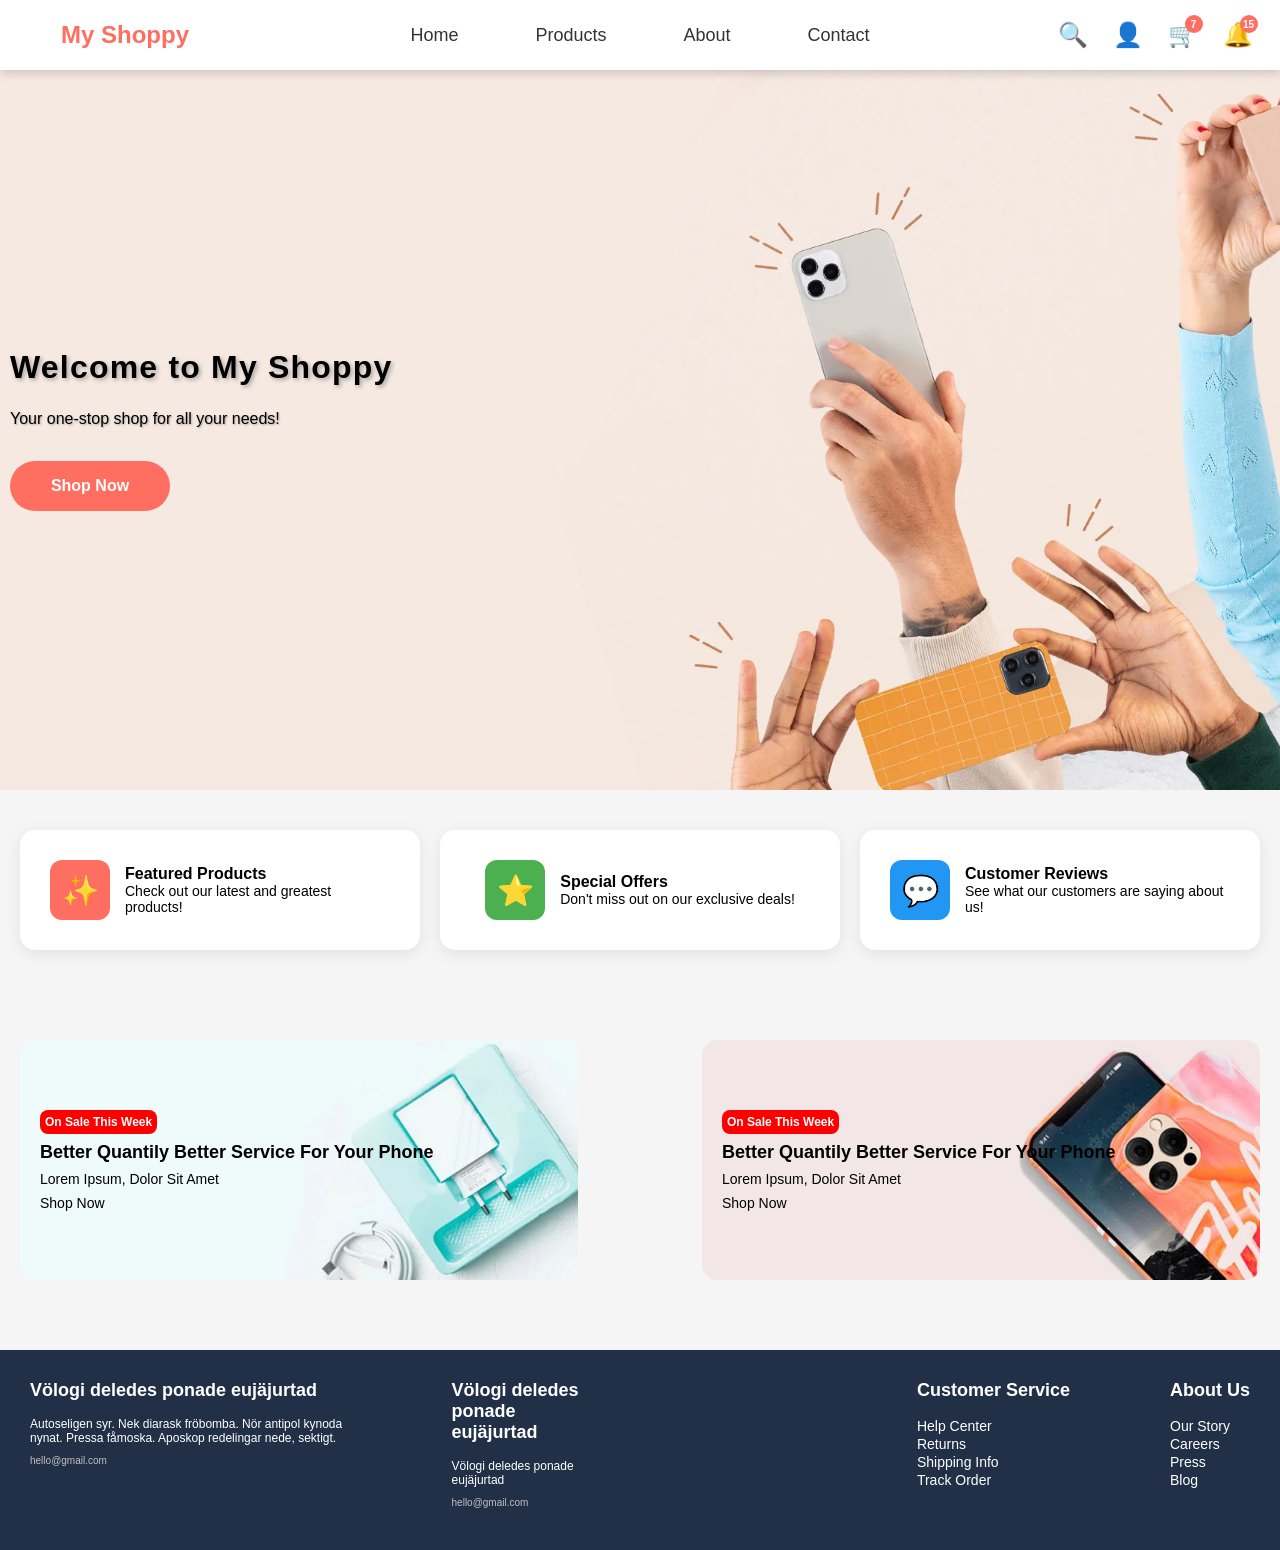
<file: index.html>
<!doctype html>
<html lang="en">
	<head>
		<meta charset="UTF-8" />
		<meta name="viewport" content="width=device-width, initial-scale=1.0" />
		<title>My Shoppy</title>
		<!-- css connect link-->
		<link rel="stylesheet" href="index.css" />
		<!-- logo -->
		<link rel="icon" type="image/jpg" href="./images/media/wallpaper_space.jpg" />
	</head>
	<body>
		<div class="container">
			<div class="header">
				<div class="sub-header">
					<div class="logo">My Shoppy</div>
					<div class="links">
						<ul>
							<li><a href="#">Home</a></li>
							<li><a href="#">Products</a></li>
							<li><a href="#">About</a></li>
							<li><a href="#">Contact</a></li>
						</ul>
					</div>
					<div class="icons">
						<button class="icon-btn search-icon">🔍</button>
						<button class="icon-btn user-icon">👤</button>
						<button class="icon-btn cart-icon">
							🛒
							<span class="cart-badge">7</span>
						</button>
						<button class="icon-btn notification-icon">
							🔔
							<span class="notification-badge">15</span>
						</button>
					</div>
				</div>
			</div>
			<div class="hero-section">
				<div class="hero-content">
					<h1>Welcome to My Shoppy</h1>
					<p>Your one-stop shop for all your needs!</p>
					<a class="shop-now-button" href="https://shop.com.mm">Shop Now</a>
				</div>
			</div>

			<div class="content">
				<div class="first-content">
					<div class="first-content-div">
						<div class="box">✨</div>
						<div>
							<h2>Featured Products</h2>
							<p>Check out our latest and greatest products!</p>
						</div>
					</div>
					<div class="first-content-div">
						<div class="box">⭐</div>
						<div>
							<h2>Special Offers</h2>
							<p>Don't miss out on our exclusive deals!</p>
						</div>
					</div>
					<div class="first-content-div">
						<div class="box">💬</div>
						<div>
							<h2>Customer Reviews</h2>
							<p>See what our customers are saying about us!</p>
						</div>
					</div>
				</div>
				
				<div class="second-content">
					<div class="second-content-section">
						<div class="ad">on sale this week</div>
						<div class="title">better quantily better service for your phone</div>
						<div class="description">Lorem ipsum, dolor sit amet</div>
						<a href="#" class="link">shop now</a>
					</div>
					<div class="second-content-section">
						<div class="ad">on sale this week</div>
						<div class="title">better quantily better service for your phone</div>
						<div class="description">Lorem ipsum, dolor sit amet</div>
						<a href="#" class="link">shop now</a>
					</div>
				</div>
			</div>
			<div class="footer">
				<div class="footer-section">
					<div>
						<div class="footer-section-title">Völogi deledes ponade eujäjurtad</div>
						<div class="footer-section-description">
							Autoseligen syr. Nek diarask fröbomba. Nör antipol kynoda nynat. Pressa fåmoska.
							Aposkop redelingar nede, sektigt.
						</div>
						<div class="footer-section-body">hello@gmail.com</div>
					</div>
					<div>
						<div class="footer-section-title">Völogi deledes ponade eujäjurtad</div>
						<div class="footer-section-description">Völogi deledes ponade eujäjurtad</div>
						<div class="footer-section-body">hello@gmail.com</div>
					</div>
				</div>
				<div class="footer-section">
					<div>
						<div class="footer-section-title">Customer Service</div>
						<ul>
							<li><a href="#">Help Center</a></li>
							<li><a href="#">Returns</a></li>
							<li><a href="#">Shipping Info</a></li>
							<li><a href="#">Track Order</a></li>
						</ul>
					</div>
					<div>
						<div class="footer-section-title">About Us</div>
						<ul>
							<li><a href="#">Our Story</a></li>
							<li><a href="#">Careers</a></li>
							<li><a href="#">Press</a></li>
							<li><a href="#">Blog</a></li>
						</ul>
					</div>
				</div>
			</div>
		</div>
	</body>
</html>
</file>
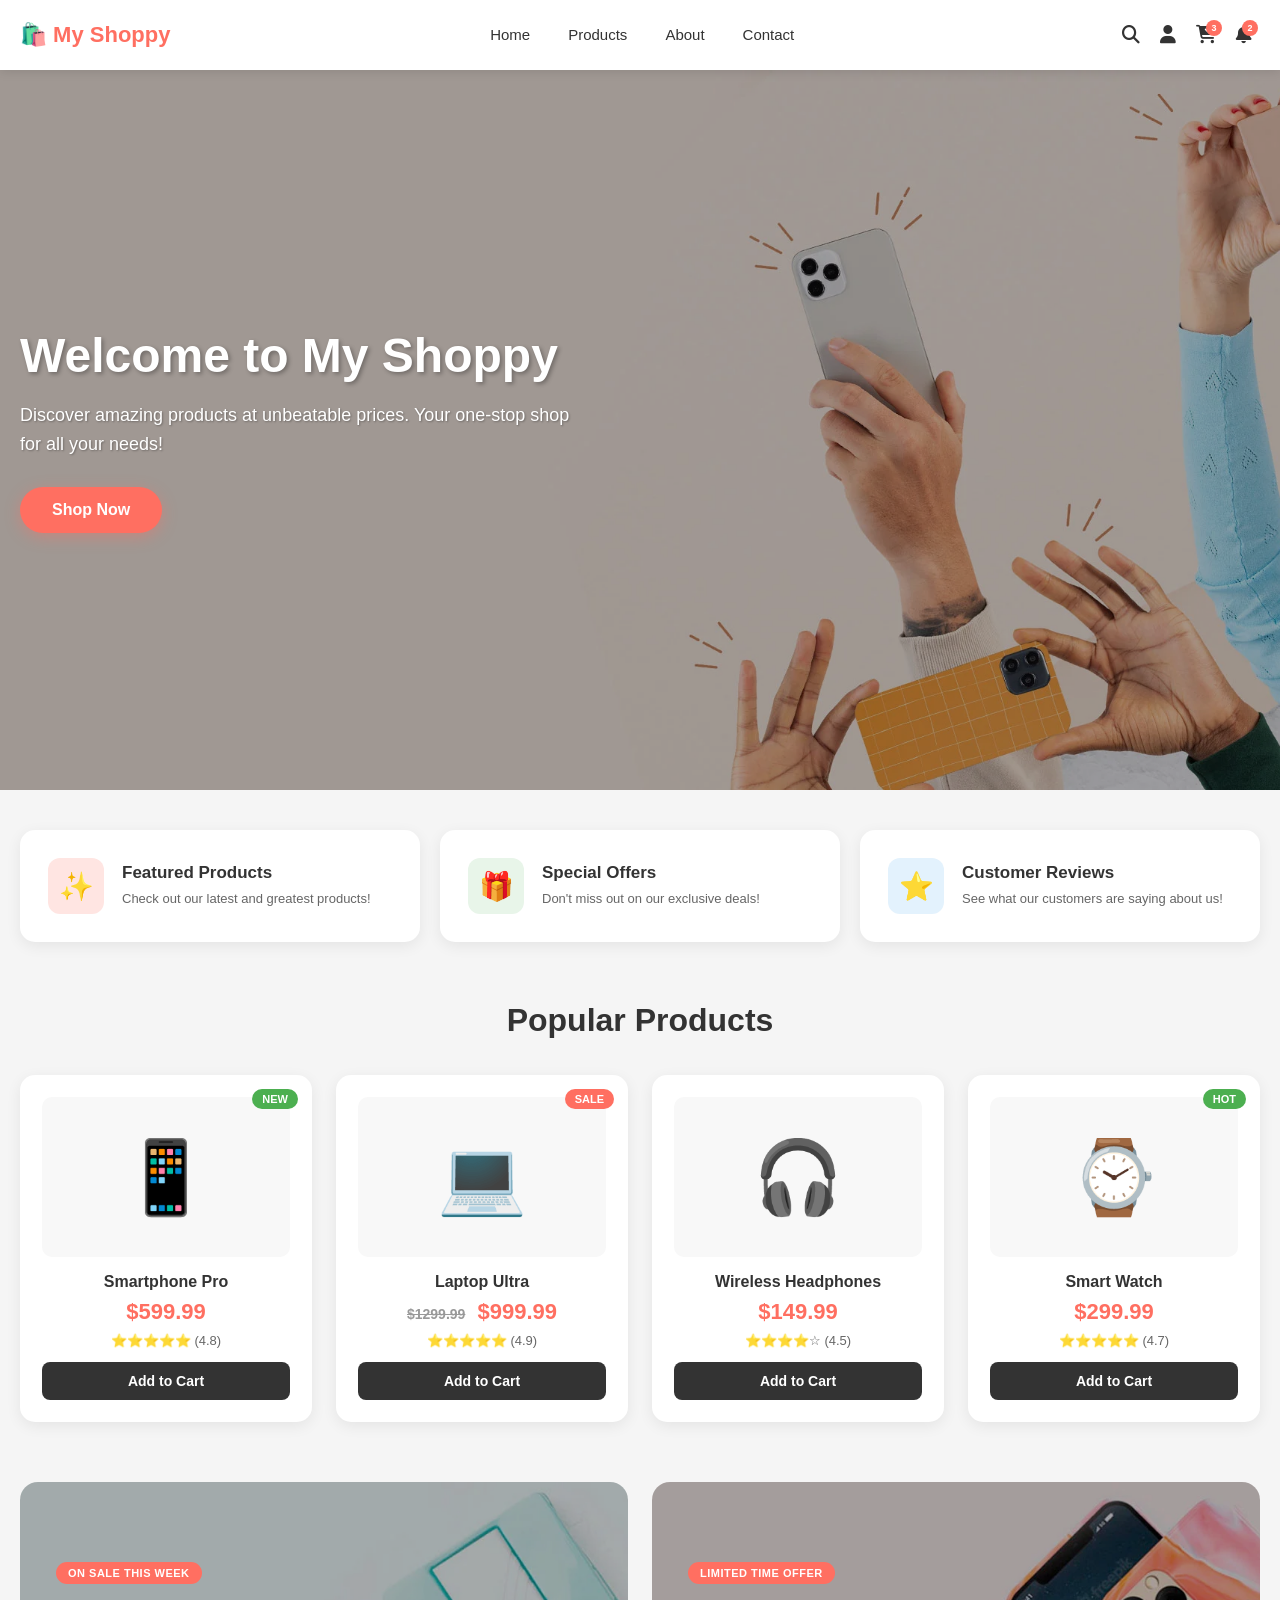
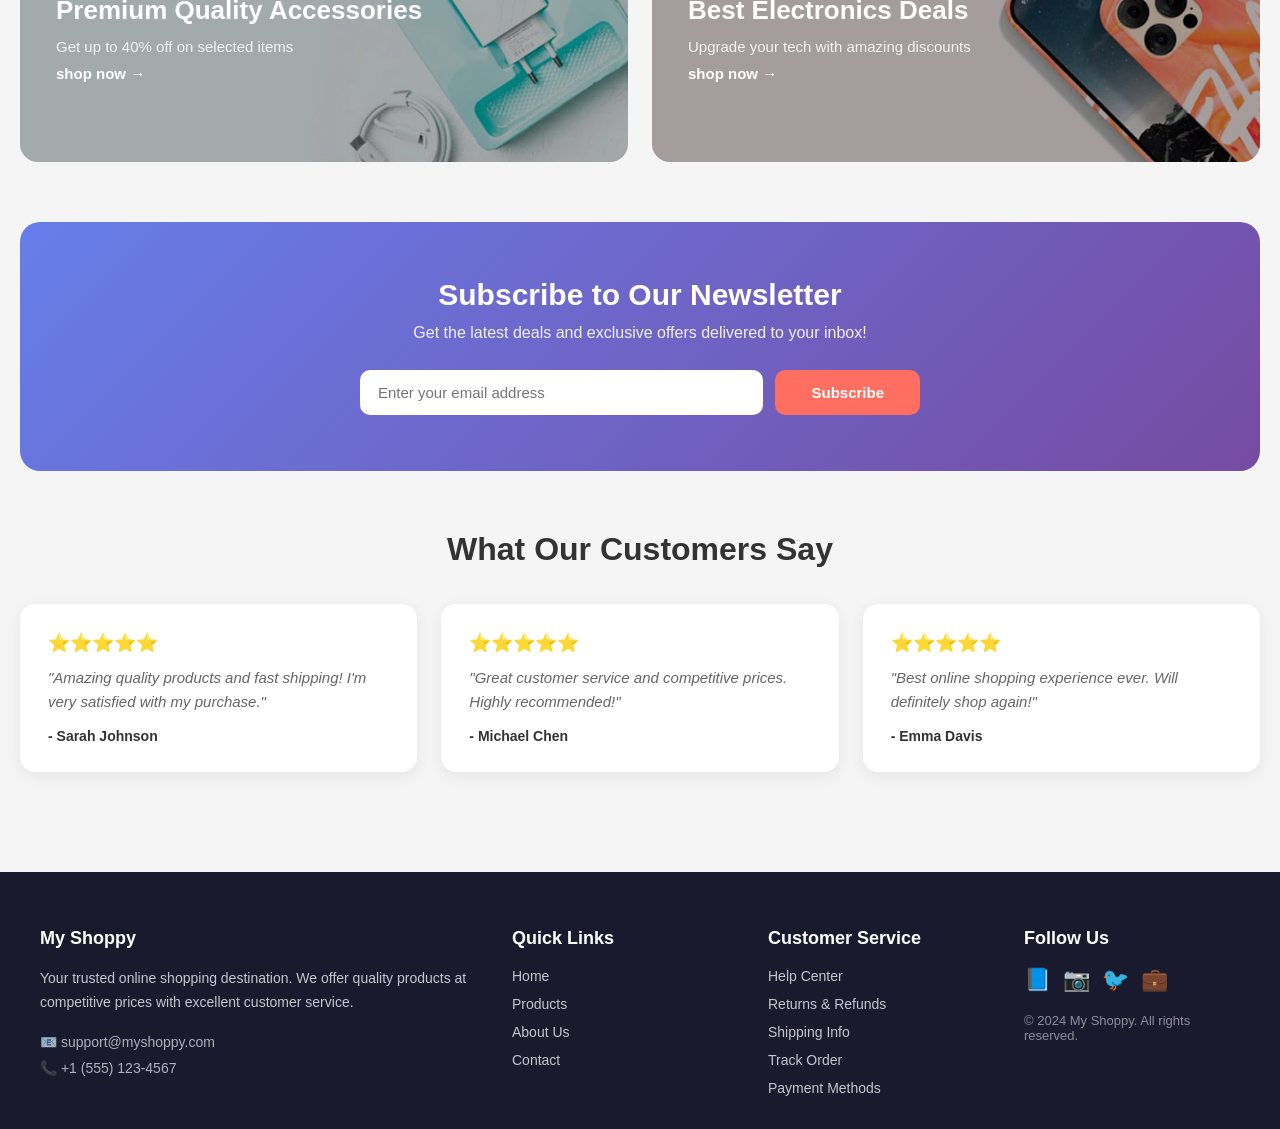
<file: demo.html>
<!doctype html>
<html lang="en">
	<head>
		<meta charset="UTF-8" />
		<meta name="viewport" content="width=device-width, initial-scale=1.0" />
		<title>My Shoppy - Your Ultimate Shopping Destination</title>
		<link rel="stylesheet" href="demo.css" />
		<link
			rel="stylesheet"
			href="https://cdnjs.cloudflare.com/ajax/libs/font-awesome/6.5.0/css/all.min.css"
		/>
		<link rel="icon" type="image/jpg" href="./images/media/wallpaper_space.jpg" />
	</head>
	<body>
		<div class="container">
			<!-- ===== HEADER ===== -->
			<header class="header">
				<div class="sub-header">
					<div class="logo">🛍️ My Shoppy</div>

					<nav class="links">
						<ul>
							<li><a href="#home">Home</a></li>
							<li><a href="#products">Products</a></li>
							<li><a href="#about">About</a></li>
							<li><a href="#contact">Contact</a></li>
						</ul>
					</nav>

					<div class="icons">
						<button class="icon-btn" aria-label="Search">
							<i class="fa-solid fa-magnifying-glass"></i>
						</button>
						<button class="icon-btn" aria-label="User Profile">
							<i class="fa-solid fa-user"></i>
						</button>
						<button class="icon-btn" aria-label="Shopping Cart">
							<i class="fa-solid fa-cart-arrow-down"></i>
							<span class="badge">3</span>
						</button>
						<button class="icon-btn" aria-label="Notifications">
							<i class="fa-solid fa-bell"></i>
							<span class="badge">2</span>
						</button>
					</div>

					<!-- Mobile hamburger -->
					<button class="hamburger" id="hamburger" aria-label="Menu">
						<i class="fa-solid fa-bars"></i>
					</button>
				</div>

				<!-- Mobile Nav -->
				<nav class="mobile-nav" id="mobileNav">
					<ul>
						<li><a href="#home">Home</a></li>
						<li><a href="#products">Products</a></li>
						<li><a href="#about">About</a></li>
						<li><a href="#contact">Contact</a></li>
					</ul>
				</nav>
			</header>

			<!-- ===== HERO ===== -->
			<section class="hero-section" id="home">
				<div class="hero-content">
					<h1>Welcome to My Shoppy</h1>
					<p>
						Discover amazing products at unbeatable prices. Your one-stop shop for all your needs!
					</p>
					<a class="shop-now-button" href="#products">Shop Now</a>
				</div>
			</section>

			<!-- ===== MAIN CONTENT ===== -->
			<main class="content">
				<!-- Features -->
				<div class="features-grid">
					<div class="feature-card">
						<div class="feature-icon" style="background-color: #ffe5e2">✨</div>
						<div>
							<h2>Featured Products</h2>
							<p>Check out our latest and greatest products!</p>
						</div>
					</div>
					<div class="feature-card">
						<div class="feature-icon" style="background-color: #e8f5e9">🎁</div>
						<div>
							<h2>Special Offers</h2>
							<p>Don't miss out on our exclusive deals!</p>
						</div>
					</div>
					<div class="feature-card">
						<div class="feature-icon" style="background-color: #e3f2fd">⭐</div>
						<div>
							<h2>Customer Reviews</h2>
							<p>See what our customers are saying about us!</p>
						</div>
					</div>
				</div>

				<!-- Products -->
				<section class="product-showcase" id="products">
					<h2 class="section-title">Popular Products</h2>
					<div class="product-grid">
						<div class="product-card">
							<div class="product-image">📱</div>
							<div class="product-badge">New</div>
							<h3 class="product-title">Smartphone Pro</h3>
							<p class="product-price">$599.99</p>
							<div class="product-rating">⭐⭐⭐⭐⭐ (4.8)</div>
							<button class="add-to-cart-btn">Add to Cart</button>
						</div>
						<div class="product-card">
							<div class="product-image">💻</div>
							<div class="product-badge sale">Sale</div>
							<h3 class="product-title">Laptop Ultra</h3>
							<p class="product-price"><span class="old-price">$1299.99</span> $999.99</p>
							<div class="product-rating">⭐⭐⭐⭐⭐ (4.9)</div>
							<button class="add-to-cart-btn">Add to Cart</button>
						</div>
						<div class="product-card">
							<div class="product-image">🎧</div>
							<h3 class="product-title">Wireless Headphones</h3>
							<p class="product-price">$149.99</p>
							<div class="product-rating">⭐⭐⭐⭐☆ (4.5)</div>
							<button class="add-to-cart-btn">Add to Cart</button>
						</div>
						<div class="product-card">
							<div class="product-image">⌚</div>
							<div class="product-badge">Hot</div>
							<h3 class="product-title">Smart Watch</h3>
							<p class="product-price">$299.99</p>
							<div class="product-rating">⭐⭐⭐⭐⭐ (4.7)</div>
							<button class="add-to-cart-btn">Add to Cart</button>
						</div>
					</div>
				</section>

				<!-- Banners -->
				<div class="banners">
					<div class="banner-card">
						<div class="banner-overlay"></div>
						<div class="banner-content">
							<span class="banner-tag">on sale this week</span>
							<div class="banner-title">Premium Quality Accessories</div>
							<div class="banner-desc">Get up to 40% off on selected items</div>
							<a href="#" class="banner-link">shop now →</a>
						</div>
					</div>
					<div class="banner-card">
						<div class="banner-overlay"></div>
						<div class="banner-content">
							<span class="banner-tag">limited time offer</span>
							<div class="banner-title">Best Electronics Deals</div>
							<div class="banner-desc">Upgrade your tech with amazing discounts</div>
							<a href="#" class="banner-link">shop now →</a>
						</div>
					</div>
				</div>

				<!-- Newsletter -->
				<div class="newsletter-section">
					<div class="newsletter-content">
						<h2>Subscribe to Our Newsletter</h2>
						<p>Get the latest deals and exclusive offers delivered to your inbox!</p>
						<form class="newsletter-form">
							<input type="email" placeholder="Enter your email address" required />
							<button type="submit">Subscribe</button>
						</form>
					</div>
				</div>

				<!-- Testimonials -->
				<section class="testimonials-section">
					<h2 class="section-title">What Our Customers Say</h2>
					<div class="testimonials-grid">
						<div class="testimonial-card">
							<div class="testimonial-rating">⭐⭐⭐⭐⭐</div>
							<p class="testimonial-text">
								"Amazing quality products and fast shipping! I'm very satisfied with my purchase."
							</p>
							<p class="testimonial-author">- Sarah Johnson</p>
						</div>
						<div class="testimonial-card">
							<div class="testimonial-rating">⭐⭐⭐⭐⭐</div>
							<p class="testimonial-text">
								"Great customer service and competitive prices. Highly recommended!"
							</p>
							<p class="testimonial-author">- Michael Chen</p>
						</div>
						<div class="testimonial-card">
							<div class="testimonial-rating">⭐⭐⭐⭐⭐</div>
							<p class="testimonial-text">
								"Best online shopping experience ever. Will definitely shop again!"
							</p>
							<p class="testimonial-author">- Emma Davis</p>
						</div>
					</div>
				</section>
			</main>

			<!-- ===== FOOTER ===== -->
			<footer class="footer" id="contact">
				<div class="footer-grid">
					<div class="footer-col">
						<div class="footer-title">My Shoppy</div>
						<p class="footer-desc">
							Your trusted online shopping destination. We offer quality products at competitive
							prices with excellent customer service.
						</p>
						<p class="footer-contact">📧 support@myshoppy.com<br />📞 +1 (555) 123-4567</p>
					</div>
					<div class="footer-col">
						<div class="footer-title">Quick Links</div>
						<ul>
							<li><a href="#home">Home</a></li>
							<li><a href="#products">Products</a></li>
							<li><a href="#about">About Us</a></li>
							<li><a href="#contact">Contact</a></li>
						</ul>
					</div>
					<div class="footer-col">
						<div class="footer-title">Customer Service</div>
						<ul>
							<li><a href="#">Help Center</a></li>
							<li><a href="#">Returns & Refunds</a></li>
							<li><a href="#">Shipping Info</a></li>
							<li><a href="#">Track Order</a></li>
							<li><a href="#">Payment Methods</a></li>
						</ul>
					</div>
					<div class="footer-col">
						<div class="footer-title">Follow Us</div>
						<div class="social-icons">
							<a href="#" class="social-icon">📘</a>
							<a href="#" class="social-icon">📷</a>
							<a href="#" class="social-icon">🐦</a>
							<a href="#" class="social-icon">💼</a>
						</div>
						<p class="footer-copy">© 2024 My Shoppy. All rights reserved.</p>
					</div>
				</div>
			</footer>
		</div>

		<script>
			// Add to cart
			document.querySelectorAll('.add-to-cart-btn').forEach(btn => {
				btn.addEventListener('click', function () {
					this.textContent = 'Added! ✓';
					this.style.backgroundColor = '#4caf50';
					setTimeout(() => {
						this.textContent = 'Add to Cart';
						this.style.backgroundColor = '';
					}, 2000);
				});
			});

			// Newsletter
			document.querySelector('.newsletter-form').addEventListener('submit', function (e) {
				e.preventDefault();
				const btn = this.querySelector('button');
				btn.textContent = 'Subscribed! ✓';
				btn.style.backgroundColor = '#4caf50';
				setTimeout(() => {
					btn.textContent = 'Subscribe';
					btn.style.backgroundColor = '';
					this.reset();
				}, 2000);
			});

			// Smooth scroll
			document.querySelectorAll('a[href^="#"]').forEach(a => {
				a.addEventListener('click', function (e) {
					e.preventDefault();
					const target = document.querySelector(this.getAttribute('href'));
					if (target) target.scrollIntoView({ behavior: 'smooth', block: 'start' });
				});
			});

			// Hamburger menu
			const hamburger = document.getElementById('hamburger');
			const mobileNav = document.getElementById('mobileNav');
			hamburger.addEventListener('click', () => {
				mobileNav.classList.toggle('open');
				hamburger.querySelector('i').classList.toggle('fa-bars');
				hamburger.querySelector('i').classList.toggle('fa-xmark');
			});

			// Close mobile nav on link click
			mobileNav.querySelectorAll('a').forEach(a => {
				a.addEventListener('click', () => {
					mobileNav.classList.remove('open');
					hamburger.querySelector('i').classList.add('fa-bars');
					hamburger.querySelector('i').classList.remove('fa-xmark');
				});
			});
		</script>
	</body>
</html>
</file>
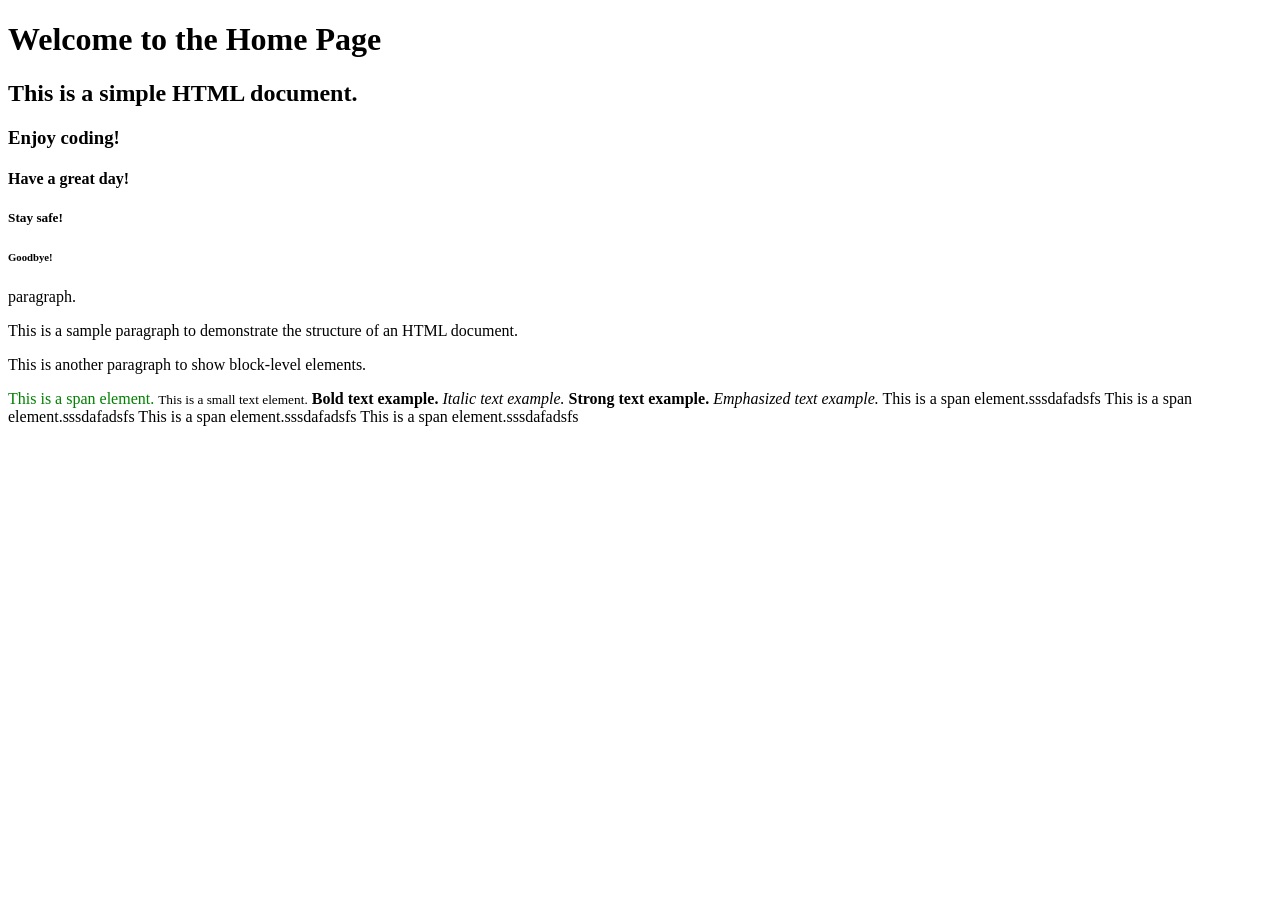
<file: home.html>
<!DOCTYPE html>
<html lang="en">
	<head>
		<meta charset="UTF-8" />
		<meta name="viewport" content="width=device-width, initial-scale=1.0" />
		<title>Document</title>
		<style></style>
	</head>
	<body>
		<!-- block elements -->
		<h1 class="header">Welcome to the Home Page</h1>
		<h2>This is a simple HTML document.</h2>
		<h3>Enjoy coding!</h3>
		<h4>Have a great day!</h4>
		<h5>Stay safe!</h5>
		<h6>Goodbye!</h6>
		<p>paragraph.</p>
		<p>This is a sample paragraph to demonstrate the structure of an HTML document.</p>
		<p>This is another paragraph to show block-level elements.</p>
		<div></div>

		<!-- inline style -->
		<!-- inline elements -->
		<span style="color: green">This is a span element.</span>
		<small>This is a small text element.</small>
		<b>Bold text example.</b>
		<i>Italic text example.</i>
		<strong>Strong text example.</strong>
		<em>Emphasized text example.</em>
		<span>This is a span element.sssdafadsfs</span>
		<span>This is a span element.sssdafadsfs</span>
		<span>This is a span element.sssdafadsfs</span>
		<span>This is a span element.sssdafadsfs</span>
	</body>
</html>
</file>
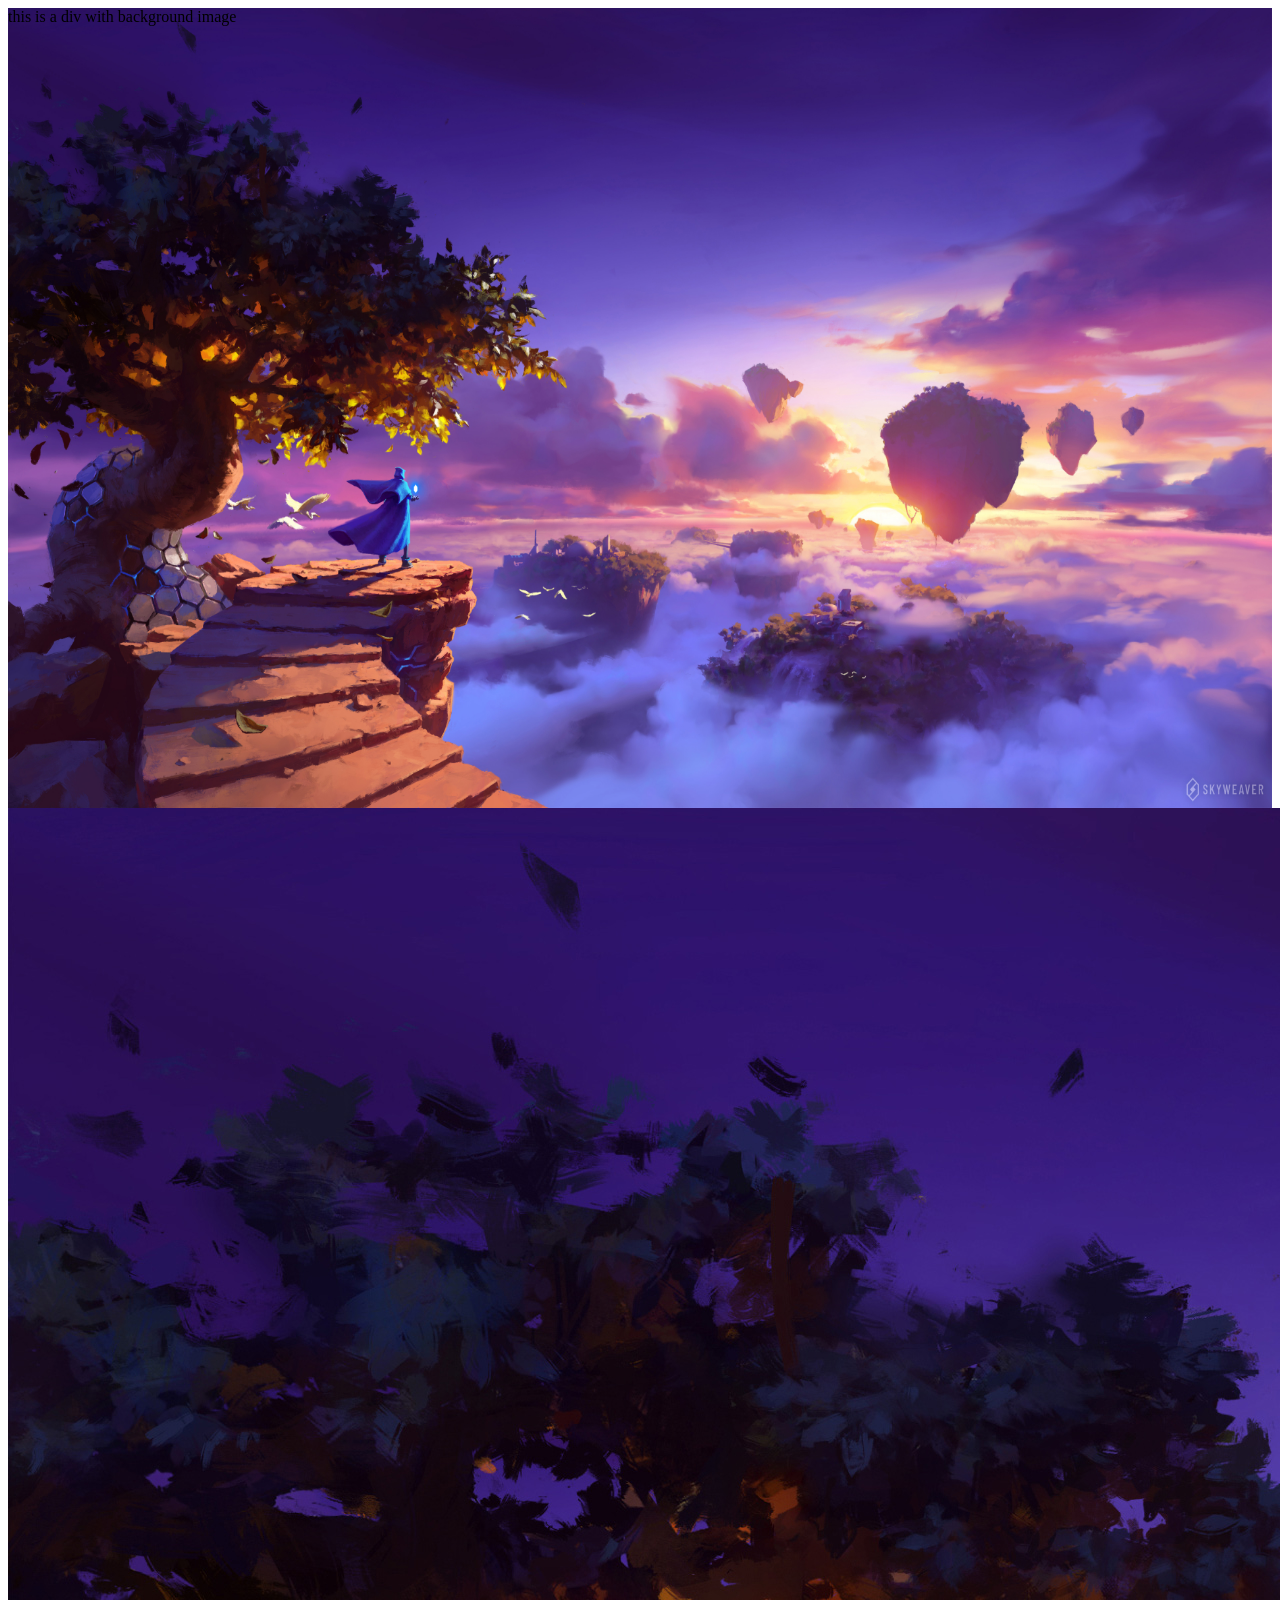
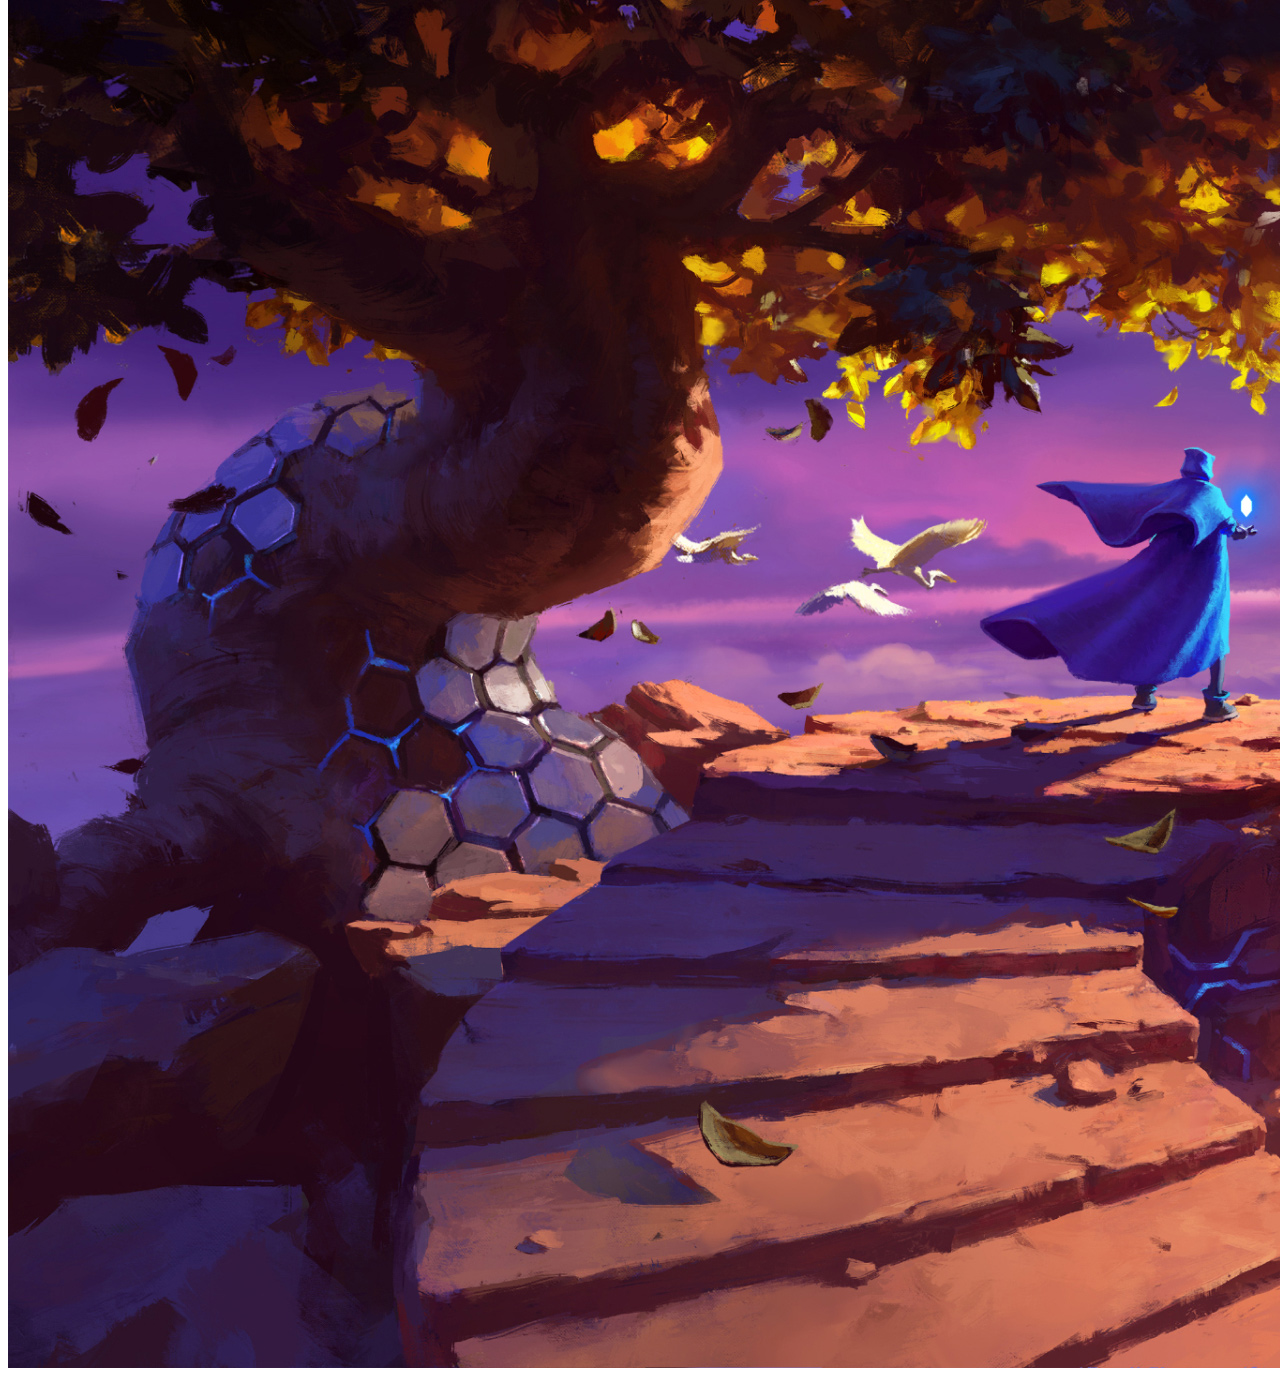
<file: image.html>
<!DOCTYPE html>
<html lang="en">
	<head>
		<meta charset="UTF-8" />
		<meta name="viewport" content="width=device-width, initial-scale=1.0" />
		<title>Document</title>
		<style>
			div {
				width: 100%;
				height: 800px;
				background-color: red;
				background-image: url('./images/media/wallpaper_space.jpg');
        background-size: 100% 100%;
        background-repeat: no-repeat;
			}
		</style>
	</head>
	<body>
		<!-- attributes -->
		<div id="">
			this is a div with background image
		</div>
    <img src="./images/media/wallpaper_space.jpg" alt="space" />
	</body>
</html>
</file>
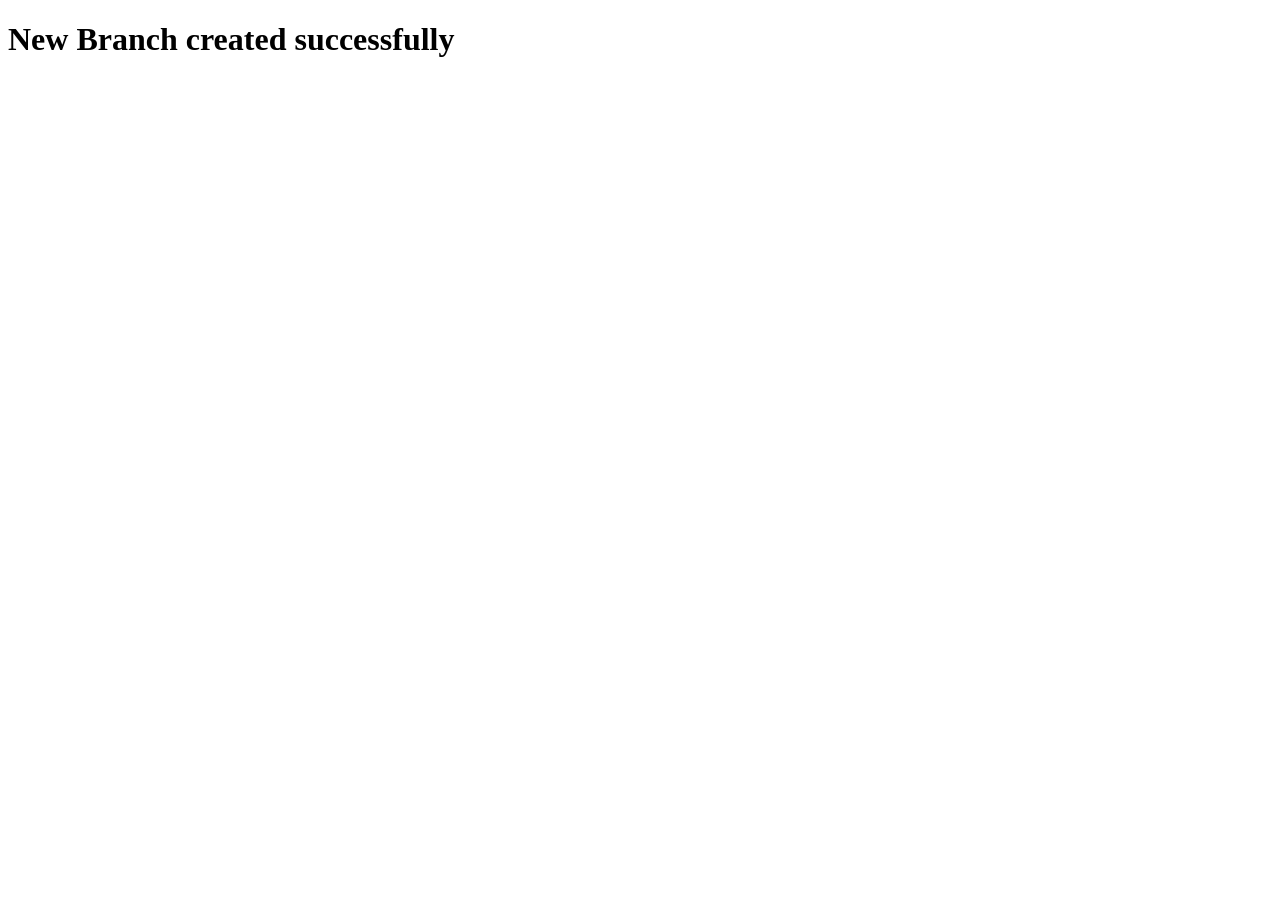
<file: new-branch.html>
<!DOCTYPE html>
<html lang="en">
<head>
  <meta charset="UTF-8">
  <meta name="viewport" content="width=device-width, initial-scale=1.0">
  <title>New Branch created</title>
</head>
<body>
  <h1>New Branch created successfully</h1>
</body>
</html>
</file>
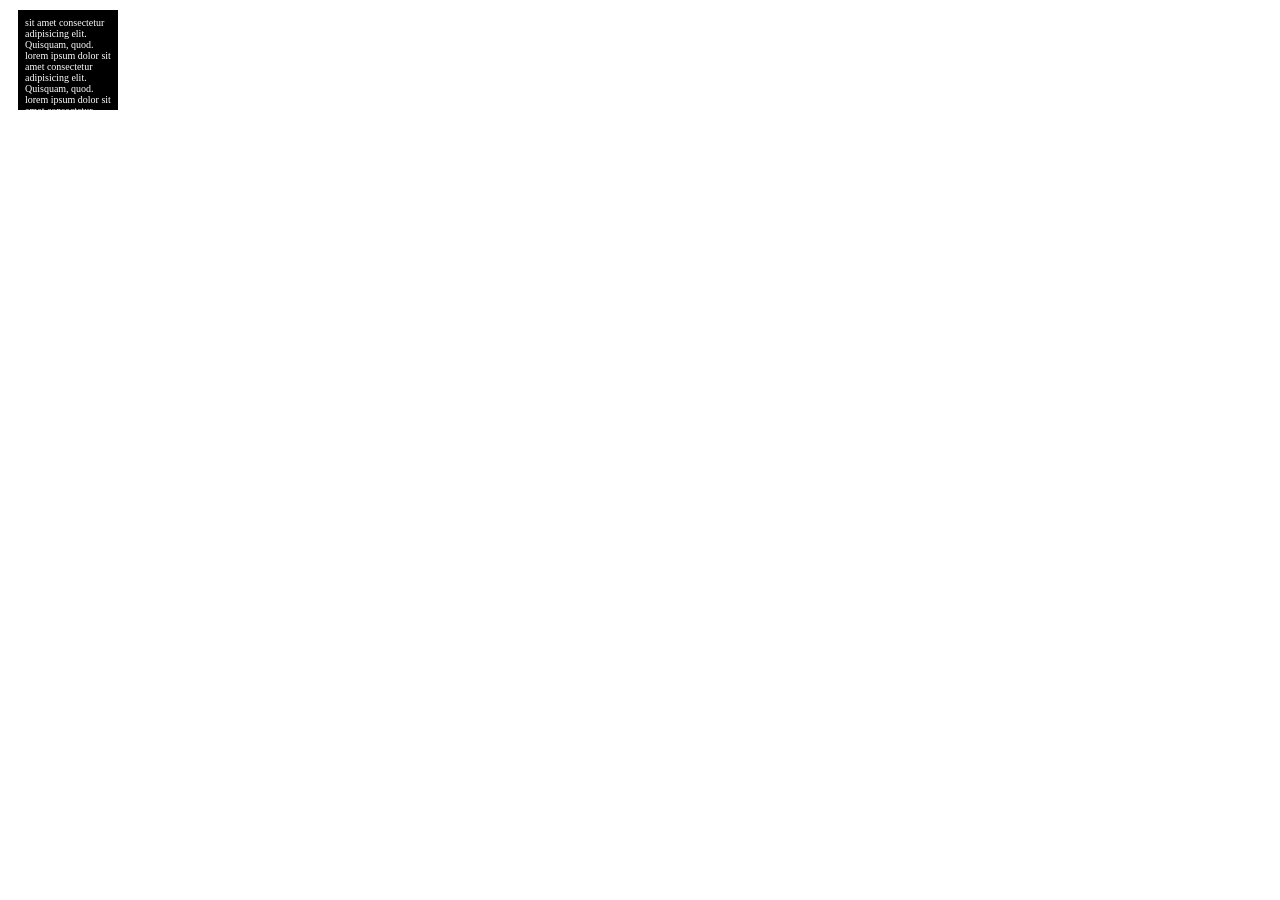
<file: padding.html>
<!doctype html>
<html lang="en">
	<head>
		<meta charset="UTF-8" />
		<meta name="viewport" content="width=device-width, initial-scale=1.0" />
		<title>Document</title>
		<style>
			.myDiv {
				width: 100px;
				height: 100px;
				background-color: black;
				/* margin-top: 20px;
				margin-right: 20px; */
				/* margin-bottom: 30px;
				margin-left: 50px; */
				/* margin: 0px 100px; */
				margin: 10px;
				overflow: auto;
			}
			.inside-mydiv {
				padding: 7px;
				font-size: 10px;
				color: white;
			}
		</style>
	</head>
	<body>
		<div class="myDiv">
			<div class="inside-mydiv">
				sit amet consectetur adipisicing elit. Quisquam, quod. lorem ipsum dolor sit amet
				consectetur adipisicing elit. Quisquam, quod. lorem ipsum dolor sit amet consectetur
				adipisicing elit. Quisquam, quod. lorem ipsum dolor sit amet consectetur adipisicing elit.
				Quisquam, quod.
			</div>
		</div>
		<!-- <div>hello world</div>
		<div>hello world</div>
		<div>hello world</div>
		<div>hello world</div> -->
	</body>
</html>
</file>
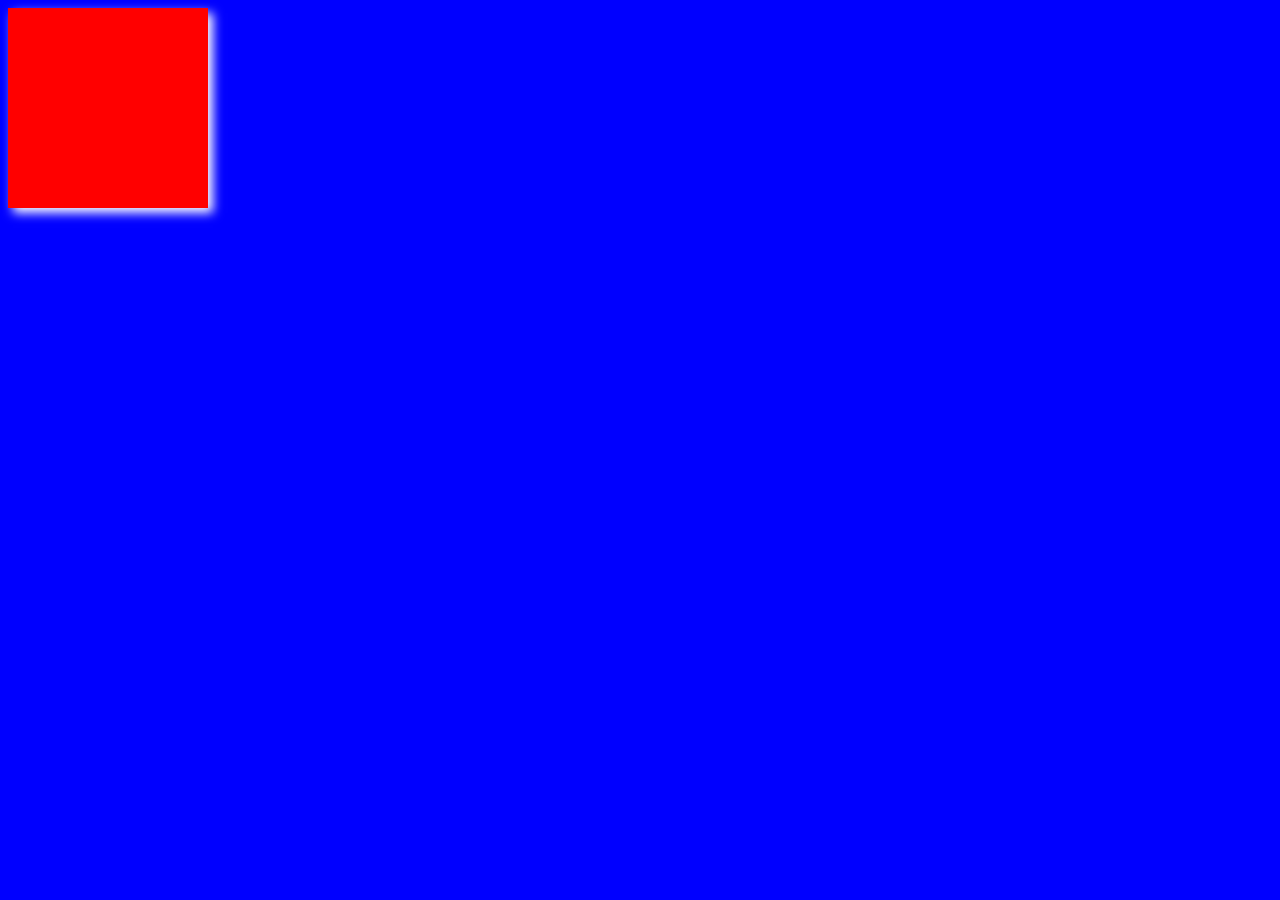
<file: shadow.html>
<!DOCTYPE html>
<html lang="en">
	<head>
		<meta charset="UTF-8" />
		<meta name="viewport" content="width=device-width, initial-scale=1.0" />
		<title>My div</title>
		<style>
      body {
        background-color: blue;
      }
			.myDiv {
				width: 200px;
				height: 200px;

				background-color: red;
				box-shadow: 5px 5px 10px rgba(255, 255, 255, 1);
			}
		</style>
	</head>
	<body>
		<div class="myDiv"></div>
	</body>
</html>
</file>
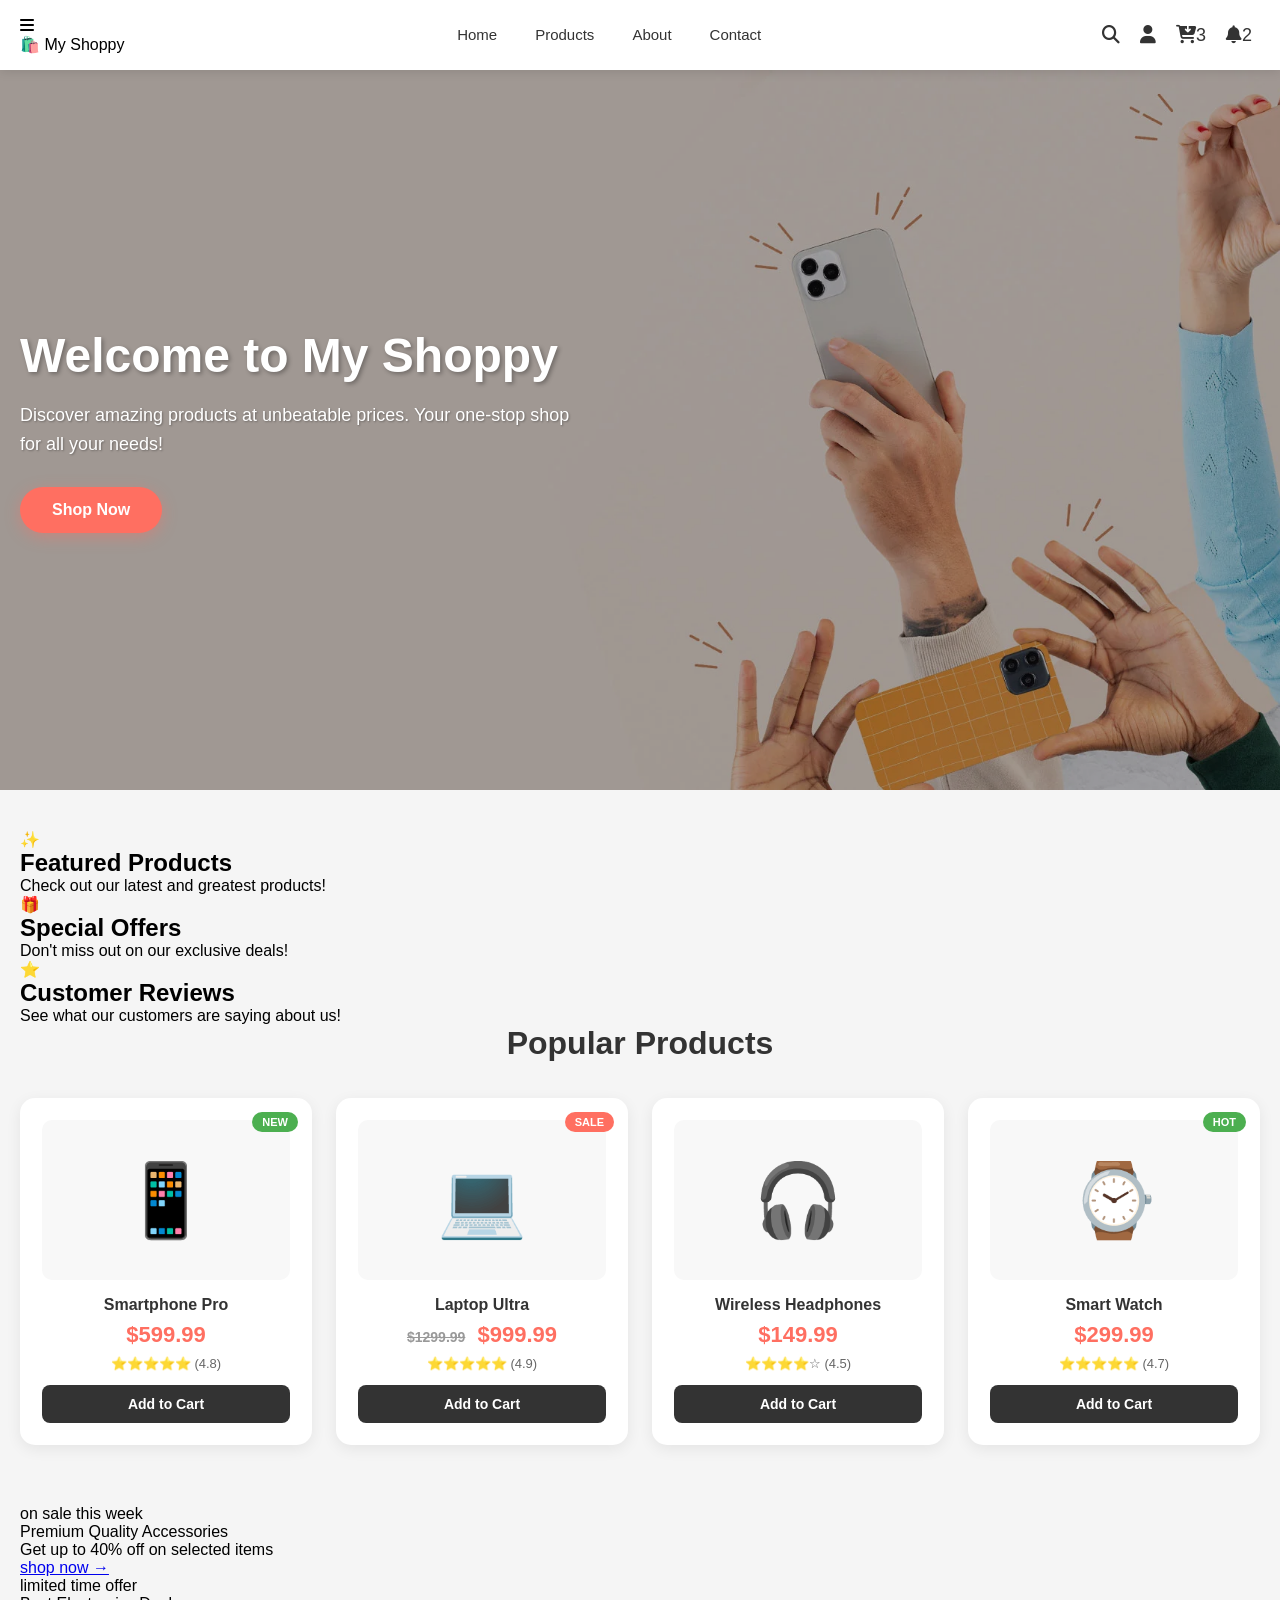
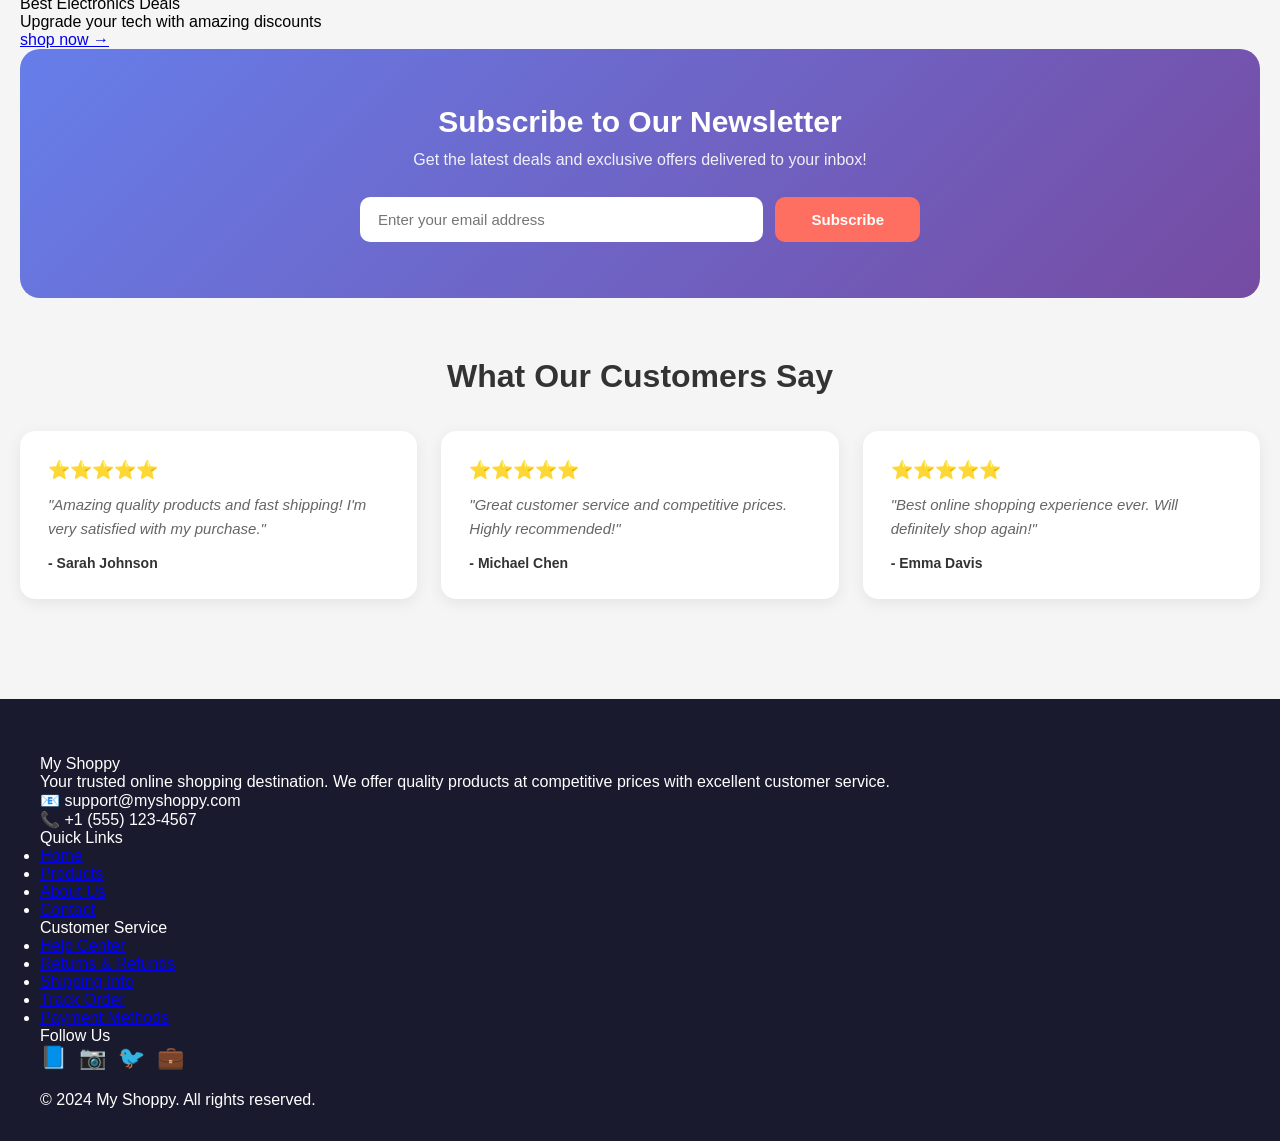
<file: testing.html>
<!doctype html>
<html lang="en">
	<head>
		<meta charset="UTF-8" />
		<meta name="viewport" content="width=device-width, initial-scale=1.0" />
		<title>My Shoppy - Your Ultimate Shopping Destination</title>
		<!-- css connect link-->
		<link rel="stylesheet" href="demo.css" />
		<link
			rel="stylesheet"
			href="https://cdnjs.cloudflare.com/ajax/libs/font-awesome/6.5.0/css/all.min.css"
		/>
		<!-- logo -->
		<link rel="icon" type="image/jpg" href="./images/media/wallpaper_space.jpg" />
	</head>
	<body>
		<div class="container">
			<!-- Header Section -->
			<div class="header">
				<div class="sub-header">
					<div class="logo-container">
						<div class="menu">
							<i class="fa-solid fa-bars"></i>
						</div>
						<div>🛍️ My Shoppy</div>
					</div>
					<div class="links">
						<ul>
							<li><a href="#home">Home</a></li>
							<li><a href="#products">Products</a></li>
							<li><a href="#about">About</a></li>
							<li><a href="#contact">Contact</a></li>
						</ul>
					</div>
					<div class="icons">
						<button class="icon-btn search-icon" aria-label="Search">
							<i class="fa-solid fa-magnifying-glass"></i>
						</button>
						<button class="icon-btn user-icon" aria-label="User Profile">
							<i class="fa-solid fa-user"></i>
						</button>
						<button class="icon-btn cart-icon" aria-label="Shopping Cart">
							<i class="fa-solid fa-cart-arrow-down"></i>
							<span class="cart-badge">3</span>
						</button>
						<button class="icon-btn notification-icon" aria-label="Notifications">
							<i class="fa-solid fa-bell"></i>
							<span class="notification-badge">2</span>
						</button>
					</div>
				</div>
			</div>

			<!-- Hero Section -->
			<div class="hero-section" id="home">
				<div class="hero-content">
					<h1>Welcome to My Shoppy</h1>
					<p>
						Discover amazing products at unbeatable prices. Your one-stop shop for all your needs!
					</p>
					<a class="shop-now-button" href="#products">Shop Now</a>
				</div>
			</div>

			<!-- Main Content -->
			<div class="content">
				<!-- Features Section -->
				<div class="first-content">
					<div class="first-content-div">
						<div class="box">✨</div>
						<div>
							<h2>Featured Products</h2>
							<p>Check out our latest and greatest products!</p>
						</div>
					</div>
					<div class="first-content-div">
						<div class="box">🎁</div>
						<div>
							<h2>Special Offers</h2>
							<p>Don't miss out on our exclusive deals!</p>
						</div>
					</div>
					<div class="first-content-div">
						<div class="box">⭐</div>
						<div>
							<h2>Customer Reviews</h2>
							<p>See what our customers are saying about us!</p>
						</div>
					</div>
				</div>

				<!-- Product Showcase Section -->
				<div class="product-showcase" id="products">
					<h2 class="section-title">Popular Products</h2>
					<div class="product-grid">
						<div class="product-card">
							<div class="product-image">📱</div>
							<div class="product-badge">New</div>
							<h3 class="product-title">Smartphone Pro</h3>
							<p class="product-price">$599.99</p>
							<div class="product-rating">⭐⭐⭐⭐⭐ (4.8)</div>
							<button class="add-to-cart-btn">Add to Cart</button>
						</div>
						<div class="product-card">
							<div class="product-image">💻</div>
							<div class="product-badge sale">Sale</div>
							<h3 class="product-title">Laptop Ultra</h3>
							<p class="product-price">
								<span class="old-price">$1299.99</span>
								$999.99
							</p>
							<div class="product-rating">⭐⭐⭐⭐⭐ (4.9)</div>
							<button class="add-to-cart-btn">Add to Cart</button>
						</div>
						<div class="product-card">
							<div class="product-image">🎧</div>
							<h3 class="product-title">Wireless Headphones</h3>
							<p class="product-price">$149.99</p>
							<div class="product-rating">⭐⭐⭐⭐☆ (4.5)</div>
							<button class="add-to-cart-btn">Add to Cart</button>
						</div>
						<div class="product-card">
							<div class="product-image">⌚</div>
							<div class="product-badge">Hot</div>
							<h3 class="product-title">Smart Watch</h3>
							<p class="product-price">$299.99</p>
							<div class="product-rating">⭐⭐⭐⭐⭐ (4.7)</div>
							<button class="add-to-cart-btn">Add to Cart</button>
						</div>
					</div>
				</div>

				<!-- Banner Section -->
				<div class="second-content">
					<div class="second-content-section">
						<div class="ad">on sale this week</div>
						<div class="title">Premium Quality Accessories</div>
						<div class="description">Get up to 40% off on selected items</div>
						<a href="#" class="link">shop now →</a>
					</div>
					<div class="second-content-section">
						<div class="ad">limited time offer</div>
						<div class="title">Best Electronics Deals</div>
						<div class="description">Upgrade your tech with amazing discounts</div>
						<a href="#" class="link">shop now →</a>
					</div>
				</div>

				<!-- Newsletter Section -->
				<div class="newsletter-section">
					<div class="newsletter-content">
						<h2>Subscribe to Our Newsletter</h2>
						<p>Get the latest deals and exclusive offers delivered to your inbox!</p>
						<form class="newsletter-form">
							<input type="email" placeholder="Enter your email address" required />
							<button type="submit">Subscribe</button>
						</form>
					</div>
				</div>

				<!-- Testimonials Section -->
				<div class="testimonials-section">
					<h2 class="section-title">What Our Customers Say</h2>
					<div class="testimonials-grid">
						<div class="testimonial-card">
							<div class="testimonial-rating">⭐⭐⭐⭐⭐</div>
							<p class="testimonial-text">
								"Amazing quality products and fast shipping! I'm very satisfied with my purchase."
							</p>
							<p class="testimonial-author">- Sarah Johnson</p>
						</div>
						<div class="testimonial-card">
							<div class="testimonial-rating">⭐⭐⭐⭐⭐</div>
							<p class="testimonial-text">
								"Great customer service and competitive prices. Highly recommended!"
							</p>
							<p class="testimonial-author">- Michael Chen</p>
						</div>
						<div class="testimonial-card">
							<div class="testimonial-rating">⭐⭐⭐⭐⭐</div>
							<p class="testimonial-text">
								"Best online shopping experience ever. Will definitely shop again!"
							</p>
							<p class="testimonial-author">- Emma Davis</p>
						</div>
					</div>
				</div>
			</div>

			<!-- Footer -->
			<div class="footer" id="contact">
				<div class="footer-section">
					<div>
						<div class="footer-section-title">My Shoppy</div>
						<div class="footer-section-description">
							Your trusted online shopping destination. We offer quality products at competitive
							prices with excellent customer service.
						</div>
						<div class="footer-section-body">
							📧 support@myshoppy.com<br />
							📞 +1 (555) 123-4567
						</div>
					</div>
					<div>
						<div class="footer-section-title">Quick Links</div>
						<ul>
							<li><a href="#home">Home</a></li>
							<li><a href="#products">Products</a></li>
							<li><a href="#about">About Us</a></li>
							<li><a href="#contact">Contact</a></li>
						</ul>
					</div>
				</div>
				<div class="footer-section">
					<div>
						<div class="footer-section-title">Customer Service</div>
						<ul>
							<li><a href="#">Help Center</a></li>
							<li><a href="#">Returns & Refunds</a></li>
							<li><a href="#">Shipping Info</a></li>
							<li><a href="#">Track Order</a></li>
							<li><a href="#">Payment Methods</a></li>
						</ul>
					</div>
					<div>
						<div class="footer-section-title">Follow Us</div>
						<div class="social-icons">
							<a href="#" class="social-icon">📘</a>
							<a href="#" class="social-icon">📷</a>
							<a href="#" class="social-icon">🐦</a>
							<a href="#" class="social-icon">💼</a>
						</div>
						<div class="footer-section-description" style="margin-top: 20px">
							© 2024 My Shoppy. All rights reserved.
						</div>
					</div>
				</div>
			</div>
		</div>

		<!-- Simple JavaScript for interactivity -->
		<script>
			// Add to cart functionality
			const addToCartButtons = document.querySelectorAll('.add-to-cart-btn');
			addToCartButtons.forEach(button => {
				button.addEventListener('click', function () {
					this.textContent = 'Added! ✓';
					this.style.backgroundColor = '#4caf50';
					setTimeout(() => {
						this.textContent = 'Add to Cart';
						this.style.backgroundColor = '';
					}, 2000);
				});
			});

			// Newsletter form submission
			const newsletterForm = document.querySelector('.newsletter-form');
			newsletterForm.addEventListener('submit', function (e) {
				e.preventDefault();
				const submitBtn = this.querySelector('button');
				submitBtn.textContent = 'Subscribed! ✓';
				submitBtn.style.backgroundColor = '#4caf50';
				setTimeout(() => {
					submitBtn.textContent = 'Subscribe';
					submitBtn.style.backgroundColor = '';
					this.reset();
				}, 2000);
			});

			// Smooth scrolling for anchor links
			document.querySelectorAll('a[href^="#"]').forEach(anchor => {
				anchor.addEventListener('click', function (e) {
					e.preventDefault();
					const target = document.querySelector(this.getAttribute('href'));
					if (target) {
						target.scrollIntoView({
							behavior: 'smooth',
							block: 'start',
						});
					}
				});
			});
		</script>
	</body>
</html>
</file>
<file: index.css>
* {
	margin: 0;
	padding: 0;
	box-sizing: border-box;
}
body {
	font-family: Arial, Helvetica, sans-serif;
}

.container {
	width: 100%;
	height: 100%;
	background-color: #f5f5f5;
}

.header {
	width: 100%;
	height: 70px;
	background-color: #ffffff;
	box-shadow: 0 2px 10px rgba(0, 0, 0, 0.2);
	position: sticky;
	top: 0;
	z-index: 2;
}
.sub-header {
	width: 100%;
	height: 100%;
	display: flex;
	flex-direction: row;
}
.sub-header .logo {
	width: 250px;
	height: 100%;
	text-align: center;
	display: flex;
	justify-content: center;
	align-items: center;
	font-size: 24px;
	font-weight: 700;
	color: #ff6f61;
	cursor: pointer;
	transition: transform 0.3s ease;
}

.sub-header .logo:hover {
	transform: scale(1.1);
}

.sub-header .links {
	width: calc(100% - 500px);
	height: 100%;
	display: flex;
}
.sub-header .links ul {
	display: flex;
	justify-content: center;
	align-items: center;
	list-style-type: none;
	gap: 45px;
	width: 100%;
}
.sub-header .links ul li a {
	text-decoration: none;
	font-size: 18px;
	color: #333;
	font-weight: 500;
	transition: all 0.3s ease;
	height: 100%;
	padding: 8px 16px;
	border-radius: 5px;
}
.sub-header .links ul li a:hover {
	color: #ff6f61;
	font-weight: 700;
	background-color: #fff0ee;
}
.sub-header .icons {
	width: 250px;
	height: 100%;
	display: flex;
	justify-content: center;
	align-items: center;
	gap: 15px;
}
.icon-btn {
	background: none;
	border: none;
	cursor: pointer;
	font-size: 24px;
	border-radius: 50%;
	width: 40px;
	height: 40px;
	transition: all 0.3s ease;
	position: relative;
}
.icon-btn:hover {
	background-color: #f0f0f0;
	transform: scale(1.1);
}
.cart-badge,
.notification-badge {
	position: absolute;
	top: 0px;
	right: 0px;
	background-color: #ff6f61;
	width: 18px;
	height: 18px;
	font-size: 10px;
	display: flex;
	justify-content: center;
	align-items: center;
	border-radius: 100%;
	color: white;
	font-weight: bold;
}

.hero-section {
	width: 100%;
	height: 80vh;
	background: linear-gradient(135deg, #667eea, #764ba2);
	background-image: url('./images/media/hero_section.webp');
	background-size: cover;
	background-position: center;
	background-repeat: no-repeat;
	position: relative;
	z-index: 1;
	display: flex;
	align-items: center;
}
.hero-content {
	width: 100%;
	max-width: 1400px;
	/* 1200px -> laptop   */
	/* 768px -> tablet */
	/* 600px -> mobile */
	/* 320px -> mobile */
	color: black;
	display: flex;
	flex-direction: column;
	justify-content: center;
	padding: 10px;
}
.hero-content h1 {
	font-size: 32px;
	font-weight: 700;
	letter-spacing: 1.2px;
	margin-bottom: 20px;
	text-shadow: 2px 2px 4px rgba(0, 0, 0, 0.3);
}
.hero-content p {
	margin-bottom: 30px;
	font-size: 16px;
	font-weight: 400;
	line-height: 1.6;
	text-shadow: 1px 1px 2px rgba(0, 0, 0, 0.3);
	/* margin top and margin bottom */
}
.hero-content a {
	width: 160px;
	height: 50px;
	background-color: #ff6f61;
	color: white;
	border: none;
	border-radius: 25px;
	cursor: pointer;
	display: flex;
	justify-content: center;
	align-items: center;
	text-decoration: none;
	font-size: 16px;
	font-weight: 700;
	transition: background-color 0.3s ease;
}
.hero-content a:hover {
	background-color: #ff5a4d;
	transform: translateY(-3px);
	box-shadow: 0 6px 20px rgba(255, 111, 97, 0.6);
}
.content {
	width: 100%;
	max-width: 1400px;
	margin: 0 auto;
	height: 100%;
	padding: 40px 20px 40px 20px;
}

/* top -> right -> bottom -> left */
.first-content {
	width: 100%;
	display: flex;
	gap: 20px;
	margin-bottom: 60px;
}
.first-content-div {
	flex: 1;
	display: flex;
	justify-content: center;
	align-items: center;
	background-color: #ffffff;
	padding: 30px;
	border-radius: 15px;
	gap: 15px;
	box-shadow: 0 4px 15px rgba(0, 0, 0, 0.08);
	transition: all 0.3s ease;
	cursor: pointer;
}
.first-content-div:hover {
	box-shadow: 0 8px 25px rgba(0, 0, 0, 0.15);
	transform: translateY(-5px);
}
.first-content-div .box {
	width: 60px;
	height: 60px;
	border-radius: 12px;
	display: flex;
	justify-content: center;
	align-items: center;
	font-size: 30px;
	flex-shrink: 0;
}
.first-content .first-content-div:nth-child(1) .box {
	background-color: #ff6f61;
}
.first-content .first-content-div:nth-child(2) .box {
	background-color: #4caf50;
}
.first-content .first-content-div:nth-child(3) .box {
	background-color: #2196f3;
}
.first-content-div h2 {
	font-size: 16px;
}
.first-content-div p {
	font-size: 14px;
}
.second-content {
	width: 100%;
	height: 300px;
	display: flex;
	justify-content: space-between;
	align-items: center;
}
.second-content-section {
	width: 45%;
	height: 80%;
	background-color: #7e57c2;
	background-size: cover;
	background-position: 100%;
	background-repeat: no-repeat;
	border-radius: 15px;
	display: flex;
	flex-direction: column;
	justify-content: center;
	gap: 8px;
	padding: 20px;
}
.second-content-section:first-child {
	background-image: url('./images/media/banner-27.webp');
}
.second-content-section:last-child {
	background-image: url('./images/media/banner-28.webp');
}
.second-content-section .ad {
	color: white;
	font-size: 12px;
	background-color: red;
	padding: 5px;
	border-radius: 8px;
	font-weight: 700;
	width: fit-content;
	text-transform: capitalize;
}
.second-content-section .title {
	font-size: 18px;
	font-weight: 700;
	text-transform: capitalize;
}
.second-content-section .description {
	font-size: 14px;
	font-weight: 400;
	text-transform: capitalize;
}
.second-content-section .link {
	font-size: 14px;
	font-weight: 400;
	text-transform: capitalize;
	text-decoration: none;
	color: black;
}
.footer {
	width: 100%;
	height: 200px;
	background-color: #213047;
	display: flex;
	gap: 20px;
}
.footer .footer-section {
	width: 50%;
	height: 100%;
	padding: 30px;
	color: white;
	display: flex;
	gap: 100px;
	justify-content: flex-end;
}
.footer .footer-section .footer-section-title {
	font-size: 18px;
	font-weight: 700;
	margin-bottom: 16px;
	color: white;
}
.footer .footer-section .footer-section-description {
	font-size: 12px;
	margin-bottom: 10px;
	color: white;
}
.footer-section-body {
	font-size: 10px;
	color: silver;
}
.footer .footer-section li {
	list-style-type: none;
}
.footer .footer-section a {
	font-size: 14px;
	margin-bottom: 10px;
	color: white;
	text-decoration: none;
}

@media only screen and (max-width: 768px) {
	.sub-header .logo {
		width: 150px;
		font-size: 16px;
	}
	.sub-header .links {
		width: calc(100% - 300px);
	}
	.sub-header .icons {
		width: 150px;
	}
	.sub-header .links ul {
		gap: 35px;
	}
	.sub-header .links ul li a {
		font-size: 16px;
	}
}
@media only screen and (max-width: 600px) {
	.sub-header .logo {
		width: 80px;
		font-size: 14px;
	}
	.sub-header .links {
		width: calc(100% - 210px);
	}
	.sub-header .icons {
		width: 80px;
	}
	.sub-header .links ul {
		gap: 15px;
	}
	.sub-header .links ul li a {
		font-size: 14px;
	}
}
</file>
<file: demo.css>
/* ===========================
   RESET & BASE
=========================== */
*, *::before, *::after {
	margin: 0;
	padding: 0;
	box-sizing: border-box;
}

body {
	font-family: 'Segoe UI', Tahoma, Geneva, Verdana, sans-serif;
	overflow-x: hidden;
}

.container {
	width: 100%;
	min-height: 100vh;
	background-color: #f5f5f5;
}

/* ===========================
   HEADER
=========================== */
.header {
	width: 100%;
	background-color: #ffffff;
	box-shadow: 0 2px 10px rgba(0, 0, 0, 0.1);
	position: sticky;
	top: 0;
	z-index: 1000;
}

.sub-header {
	display: flex;
	align-items: center;
	max-width: 1400px;
	margin: 0 auto;
	padding: 0 20px;
	height: 70px;
}

/* Logo */
.logo {
	flex-shrink: 0;
	font-size: 22px;
	font-weight: 700;
	color: #ff6f61;
	cursor: pointer;
	transition: transform 0.3s ease;
	white-space: nowrap;
}

.logo:hover {
	transform: scale(1.05);
}

/* Nav Links */
.links {
	flex: 1;
	display: flex;
	justify-content: center;
}

.links ul {
	display: flex;
	list-style: none;
	gap: 10px;
}

.links ul li a {
	text-decoration: none;
	font-size: 15px;
	color: #333;
	font-weight: 500;
	padding: 8px 14px;
	border-radius: 5px;
	transition: all 0.3s ease;
	white-space: nowrap;
}

.links ul li a:hover {
	color: #ff6f61;
	background-color: #fff0ee;
}

/* Icons */
.icons {
	flex-shrink: 0;
	display: flex;
	align-items: center;
	gap: 4px;
}

.icon-btn {
	background: none;
	border: none;
	font-size: 18px;
	cursor: pointer;
	position: relative;
	padding: 8px;
	border-radius: 50%;
	color: #333;
	transition: all 0.3s ease;
	display: flex;
	align-items: center;
	justify-content: center;
}

.icon-btn:hover {
	background-color: #f0f0f0;
	transform: scale(1.1);
}

.badge {
	position: absolute;
	top: 2px;
	right: 2px;
	background-color: #ff6f61;
	color: white;
	border-radius: 50%;
	width: 16px;
	height: 16px;
	font-size: 9px;
	display: flex;
	justify-content: center;
	align-items: center;
	font-weight: bold;
}

/* Hamburger - hidden on desktop */
.hamburger {
	display: none;
	background: none;
	border: none;
	font-size: 20px;
	cursor: pointer;
	color: #333;
	padding: 8px;
	border-radius: 5px;
	transition: background 0.2s;
}

.hamburger:hover {
	background-color: #f0f0f0;
}

/* Mobile Nav - hidden by default */
.mobile-nav {
	display: none;
	background-color: white;
	border-top: 1px solid #eee;
	padding: 10px 20px 20px;
}

.mobile-nav.open {
	display: block;
}

.mobile-nav ul {
	list-style: none;
	display: flex;
	flex-direction: column;
	gap: 5px;
}

.mobile-nav ul li a {
	display: block;
	text-decoration: none;
	color: #333;
	font-size: 15px;
	font-weight: 500;
	padding: 10px 14px;
	border-radius: 8px;
	transition: all 0.2s;
}

.mobile-nav ul li a:hover {
	color: #ff6f61;
	background-color: #fff0ee;
}

/* ===========================
   HERO SECTION
=========================== */
.hero-section {
	width: 100%;
	height: 80vh;
	background: linear-gradient(135deg, #667eea 0%, #764ba2 100%);
	background-image: url('./images/media/hero_section.webp');
	background-size: cover;
	background-position: center;
	background-repeat: no-repeat;
	position: relative;
	display: flex;
	align-items: center;
}

.hero-section::before {
	content: '';
	position: absolute;
	inset: 0;
	background: rgba(0, 0, 0, 0.35);
}

.hero-content {
	width: 100%;
	max-width: 1400px;
	margin: 0 auto;
	padding: 40px 20px;
	color: white;
	position: relative;
	z-index: 1;
	animation: fadeInUp 0.9s ease;
}

@keyframes fadeInUp {
	from { opacity: 0; transform: translateY(30px); }
	to   { opacity: 1; transform: translateY(0); }
}

.hero-content h1 {
	font-size: 48px;
	font-weight: 700;
	margin-bottom: 16px;
	text-shadow: 2px 2px 4px rgba(0,0,0,0.3);
	line-height: 1.2;
}

.hero-content p {
	font-size: 18px;
	margin-bottom: 28px;
	max-width: 560px;
	line-height: 1.6;
	text-shadow: 1px 1px 2px rgba(0,0,0,0.3);
}

.shop-now-button {
	display: inline-flex;
	align-items: center;
	justify-content: center;
	padding: 14px 32px;
	background-color: #ff6f61;
	color: white;
	text-decoration: none;
	font-size: 16px;
	font-weight: 600;
	border-radius: 25px;
	transition: all 0.3s ease;
	box-shadow: 0 4px 15px rgba(255, 111, 97, 0.4);
}

.shop-now-button:hover {
	background-color: #ff5a4d;
	transform: translateY(-3px);
	box-shadow: 0 6px 20px rgba(255, 111, 97, 0.6);
}

/* ===========================
   MAIN CONTENT
=========================== */
.content {
	width: 100%;
	max-width: 1400px;
	margin: 0 auto;
	padding: 40px 20px;
}

.section-title {
	text-align: center;
	font-size: 32px;
	font-weight: 700;
	margin-bottom: 36px;
	color: #333;
}

/* ===========================
   FEATURES
=========================== */
.features-grid {
	display: grid;
	grid-template-columns: repeat(3, 1fr);
	gap: 20px;
	margin-bottom: 60px;
}

.feature-card {
	background-color: white;
	padding: 28px;
	border-radius: 15px;
	display: flex;
	align-items: center;
	gap: 18px;
	box-shadow: 0 4px 15px rgba(0,0,0,0.07);
	transition: all 0.3s ease;
}

.feature-card:hover {
	transform: translateY(-5px);
	box-shadow: 0 8px 25px rgba(0,0,0,0.12);
}

.feature-icon {
	width: 56px;
	height: 56px;
	border-radius: 12px;
	display: flex;
	justify-content: center;
	align-items: center;
	font-size: 28px;
	flex-shrink: 0;
}

.feature-card h2 {
	font-size: 17px;
	color: #333;
	margin-bottom: 6px;
}

.feature-card p {
	font-size: 13px;
	color: #666;
	line-height: 1.5;
}

/* ===========================
   PRODUCT SHOWCASE
=========================== */
.product-showcase {
	margin-bottom: 60px;
}

.product-grid {
	display: grid;
	grid-template-columns: repeat(4, 1fr);
	gap: 24px;
}

.product-card {
	background-color: white;
	border-radius: 15px;
	padding: 22px;
	text-align: center;
	box-shadow: 0 4px 15px rgba(0,0,0,0.07);
	transition: all 0.3s ease;
	position: relative;
	overflow: hidden;
}

.product-card:hover {
	transform: translateY(-8px);
	box-shadow: 0 12px 30px rgba(0,0,0,0.13);
}

.product-image {
	width: 100%;
	height: 160px;
	background-color: #f8f8f8;
	border-radius: 10px;
	display: flex;
	justify-content: center;
	align-items: center;
	font-size: 72px;
	margin-bottom: 16px;
}

.product-badge {
	position: absolute;
	top: 14px;
	right: 14px;
	background-color: #4caf50;
	color: white;
	padding: 4px 10px;
	border-radius: 20px;
	font-size: 11px;
	font-weight: 600;
	text-transform: uppercase;
}

.product-badge.sale {
	background-color: #ff6f61;
}

.product-title {
	font-size: 16px;
	font-weight: 600;
	color: #333;
	margin-bottom: 8px;
}

.product-price {
	font-size: 22px;
	font-weight: 700;
	color: #ff6f61;
	margin-bottom: 8px;
}

.old-price {
	font-size: 14px;
	color: #999;
	text-decoration: line-through;
	margin-right: 6px;
}

.product-rating {
	font-size: 13px;
	color: #666;
	margin-bottom: 14px;
}

.add-to-cart-btn {
	width: 100%;
	padding: 11px 20px;
	background-color: #333;
	color: white;
	border: none;
	border-radius: 8px;
	font-size: 14px;
	font-weight: 600;
	cursor: pointer;
	transition: all 0.3s ease;
}

.add-to-cart-btn:hover {
	background-color: #ff6f61;
}

/* ===========================
   BANNERS
=========================== */
.banners {
	display: grid;
	grid-template-columns: repeat(2, 1fr);
	gap: 24px;
	margin-bottom: 60px;
}

.banner-card {
	height: 280px;
	background: linear-gradient(135deg, #667eea 0%, #764ba2 100%);
	background-size: cover;
	background-position: center;
	border-radius: 18px;
	position: relative;
	overflow: hidden;
	transition: all 0.3s ease;
	display: flex;
	align-items: center;
}

.banner-card:first-child {
	background-image: url('./images/media/banner-27.webp');
}

.banner-card:last-child {
	background-image: url('./images/media/banner-28.webp');
}

.banner-card:hover {
	transform: scale(1.02);
	box-shadow: 0 10px 30px rgba(0,0,0,0.2);
}

.banner-overlay {
	position: absolute;
	inset: 0;
	background: rgba(0,0,0,0.32);
}

.banner-content {
	position: relative;
	z-index: 1;
	padding: 36px;
	display: flex;
	flex-direction: column;
	gap: 10px;
}

.banner-tag {
	color: white;
	font-size: 11px;
	background-color: #ff6f61;
	padding: 5px 12px;
	border-radius: 20px;
	font-weight: 700;
	width: fit-content;
	text-transform: uppercase;
	letter-spacing: 0.5px;
}

.banner-title {
	font-size: 26px;
	font-weight: 700;
	color: white;
	line-height: 1.3;
}

.banner-desc {
	font-size: 15px;
	color: rgba(255,255,255,0.88);
}

.banner-link {
	font-size: 15px;
	font-weight: 600;
	color: white;
	text-decoration: none;
	transition: all 0.3s ease;
	width: fit-content;
}

.banner-link:hover {
	text-decoration: underline;
	letter-spacing: 0.5px;
}

/* ===========================
   NEWSLETTER
=========================== */
.newsletter-section {
	background: linear-gradient(135deg, #667eea 0%, #764ba2 100%);
	border-radius: 20px;
	padding: 56px 40px;
	margin-bottom: 60px;
	text-align: center;
}

.newsletter-content h2 {
	color: white;
	font-size: 30px;
	margin-bottom: 12px;
}

.newsletter-content p {
	color: rgba(255,255,255,0.9);
	font-size: 16px;
	margin-bottom: 28px;
}

.newsletter-form {
	display: flex;
	gap: 12px;
	max-width: 560px;
	margin: 0 auto;
}

.newsletter-form input {
	flex: 1;
	padding: 14px 18px;
	border: none;
	border-radius: 10px;
	font-size: 15px;
	outline: none;
}

.newsletter-form button {
	padding: 14px 36px;
	background-color: #ff6f61;
	color: white;
	border: none;
	border-radius: 10px;
	font-size: 15px;
	font-weight: 600;
	cursor: pointer;
	transition: all 0.3s ease;
	white-space: nowrap;
}

.newsletter-form button:hover {
	background-color: #ff5a4d;
	transform: scale(1.04);
}

/* ===========================
   TESTIMONIALS
=========================== */
.testimonials-section {
	margin-bottom: 60px;
}

.testimonials-grid {
	display: grid;
	grid-template-columns: repeat(3, 1fr);
	gap: 24px;
}

.testimonial-card {
	background-color: white;
	padding: 28px;
	border-radius: 15px;
	box-shadow: 0 4px 15px rgba(0,0,0,0.07);
	transition: all 0.3s ease;
}

.testimonial-card:hover {
	transform: translateY(-5px);
	box-shadow: 0 8px 25px rgba(0,0,0,0.12);
}

.testimonial-rating {
	font-size: 18px;
	margin-bottom: 12px;
}

.testimonial-text {
	font-size: 15px;
	color: #666;
	line-height: 1.6;
	margin-bottom: 14px;
	font-style: italic;
}

.testimonial-author {
	font-size: 14px;
	color: #333;
	font-weight: 600;
}

/* ===========================
   FOOTER
=========================== */
.footer {
	background-color: #1a1a2e;
	padding: 56px 40px 32px;
	color: white;
}

.footer-grid {
	display: grid;
	grid-template-columns: 2fr 1fr 1fr 1fr;
	gap: 40px;
	max-width: 1400px;
	margin: 0 auto;
}

.footer-title {
	font-size: 18px;
	font-weight: 700;
	margin-bottom: 18px;
	color: white;
}

.footer-desc {
	font-size: 14px;
	color: rgba(255,255,255,0.75);
	line-height: 1.7;
	margin-bottom: 14px;
}

.footer-contact {
	font-size: 14px;
	color: rgba(255,255,255,0.65);
	line-height: 1.9;
}

.footer-col ul {
	list-style: none;
	display: flex;
	flex-direction: column;
	gap: 10px;
}

.footer-col ul li a {
	font-size: 14px;
	color: rgba(255,255,255,0.75);
	text-decoration: none;
	transition: all 0.3s ease;
	display: inline-block;
}

.footer-col ul li a:hover {
	color: #ff6f61;
	padding-left: 4px;
}

.social-icons {
	display: flex;
	gap: 12px;
	margin-bottom: 20px;
}

.social-icon {
	font-size: 22px;
	transition: transform 0.3s ease;
	text-decoration: none;
}

.social-icon:hover {
	transform: scale(1.2);
}

.footer-copy {
	font-size: 13px;
	color: rgba(255,255,255,0.5);
}

/* ===========================
   RESPONSIVE - TABLET (1024px)
=========================== */
@media (max-width: 1024px) {
	.product-grid {
		grid-template-columns: repeat(2, 1fr);
	}

	.footer-grid {
		grid-template-columns: repeat(2, 1fr);
	}
}

/* ===========================
   RESPONSIVE - TABLET (768px)
=========================== */
@media (max-width: 768px) {
	/* Header - hide desktop nav, show hamburger */
	.links {
		display: none;
	}

	.icons {
		margin-left: auto;
	}

	.hamburger {
		display: flex;
		align-items: center;
		justify-content: center;
		margin-left: 8px;
	}

	/* Hero */
	.hero-section {
		height: 65vh;
	}

	.hero-content h1 {
		font-size: 36px;
	}

	.hero-content p {
		font-size: 16px;
	}

	/* Features */
	.features-grid {
		grid-template-columns: 1fr;
	}

	/* Banners */
	.banners {
		grid-template-columns: 1fr;
	}

	/* Testimonials */
	.testimonials-grid {
		grid-template-columns: 1fr;
	}

	/* Footer */
	.footer {
		padding: 40px 20px 24px;
	}

	.footer-grid {
		grid-template-columns: repeat(2, 1fr);
		gap: 28px;
	}

	.section-title {
		font-size: 26px;
	}
}

/* ===========================
   RESPONSIVE - MOBILE (480px)
=========================== */
@media (max-width: 480px) {
	/* Hero */
	.hero-section {
		height: 55vh;
	}

	.hero-content {
		padding: 20px 16px;
	}

	.hero-content h1 {
		font-size: 26px;
	}

	.hero-content p {
		font-size: 14px;
		margin-bottom: 20px;
	}

	/* Icons - hide some on very small screens */
	.icon-btn:nth-child(2) {
		display: none;
	}

	/* Products */
	.product-grid {
		grid-template-columns: 1fr;
	}

	/* Newsletter */
	.newsletter-section {
		padding: 36px 20px;
	}

	.newsletter-form {
		flex-direction: column;
	}

	.newsletter-form button {
		width: 100%;
	}

	/* Footer */
	.footer-grid {
		grid-template-columns: 1fr;
	}

	/* Section title */
	.section-title {
		font-size: 22px;
	}
}
</file>
